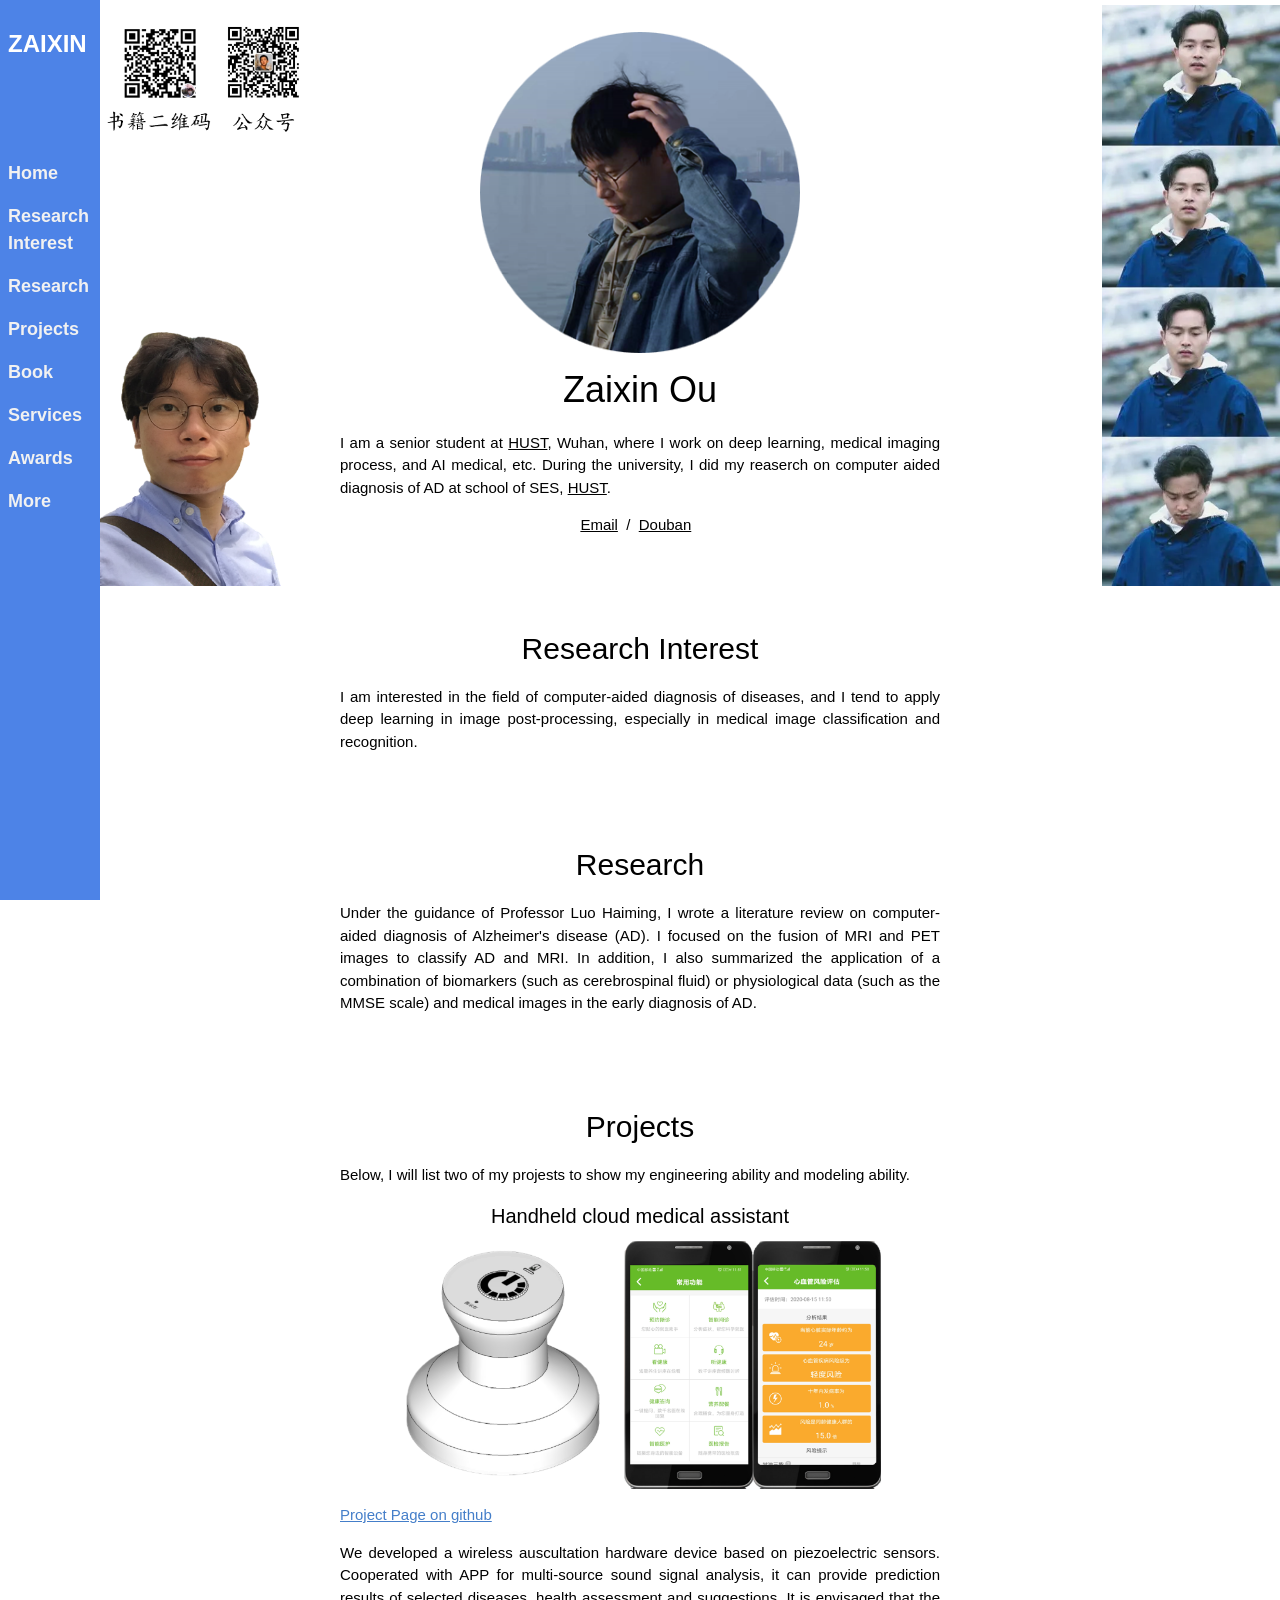
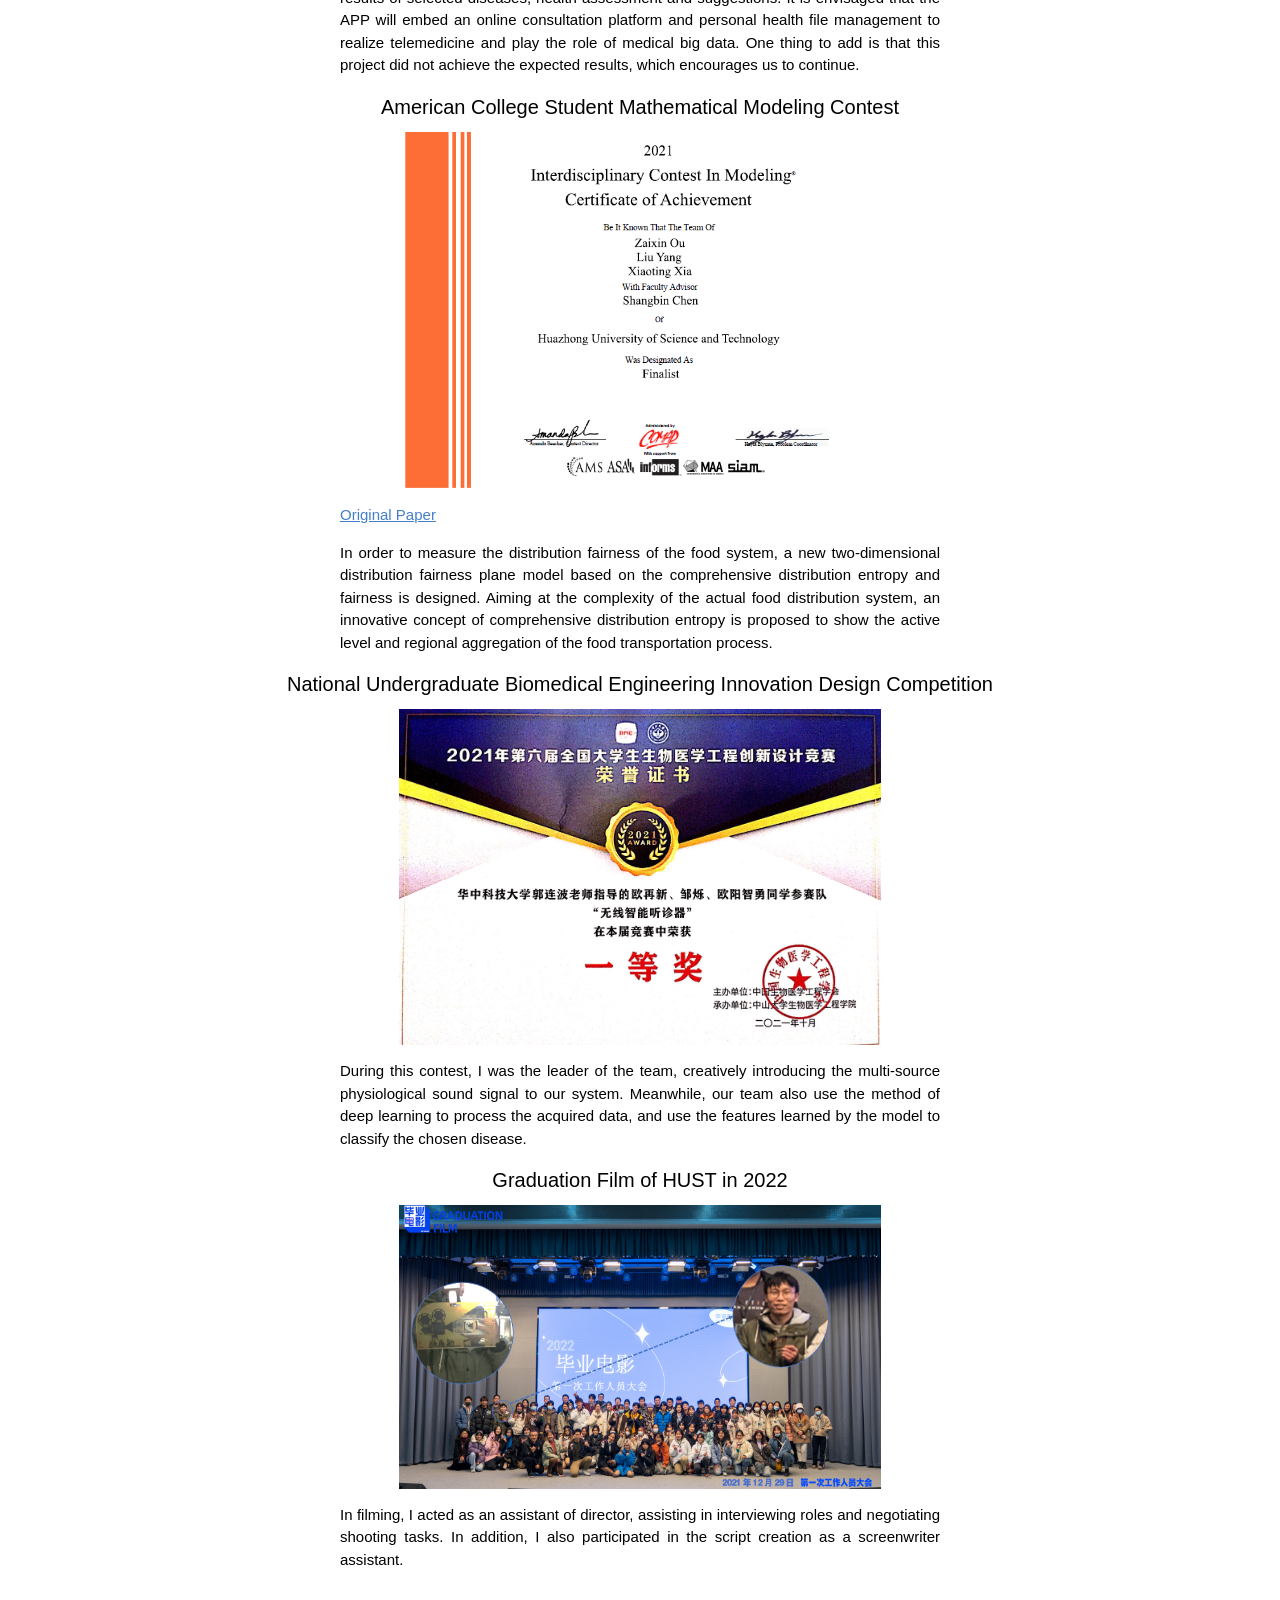
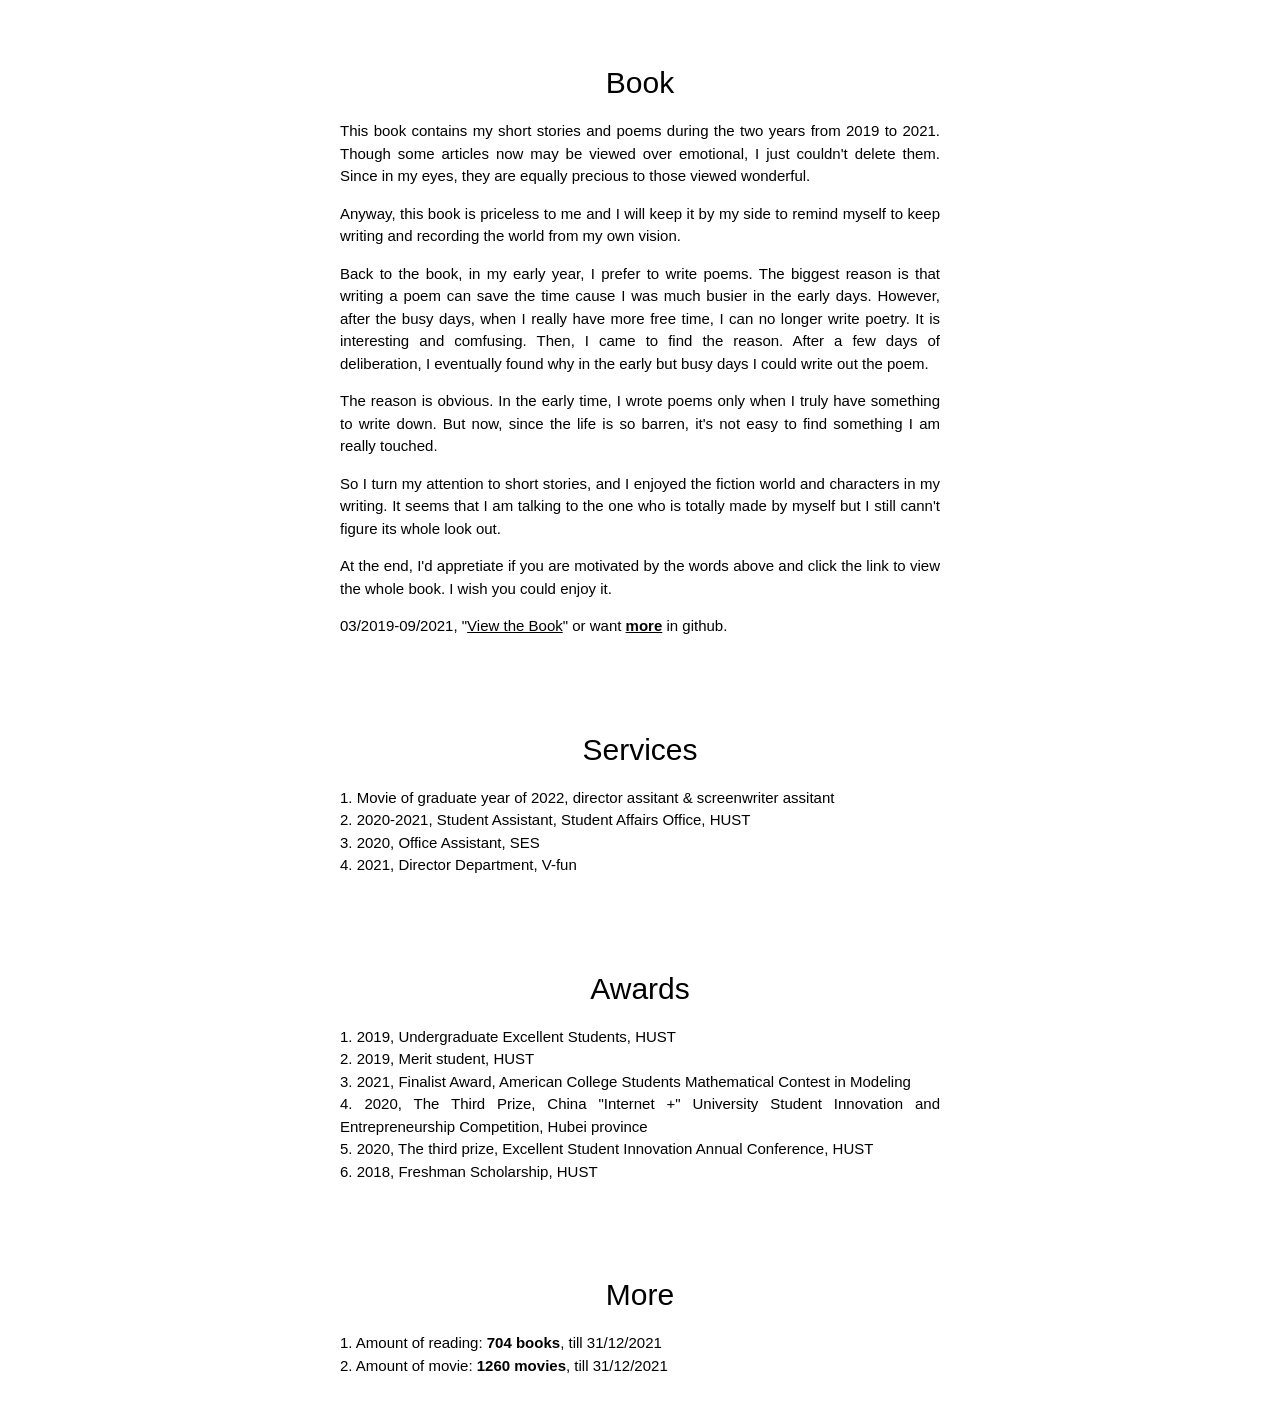
<file: index.html>
<!DOCTYPE html>
<html xmlns="http://www.w3.org/1999/xhtml" xml:lang="en">

<head>

  <title>Zaixin Ou's Homepage</title>

  <meta charset="UTF-8">
  <meta name="viewport" content="width=device-width, initial-scale=1">
  <meta http-equiv="Content-Type" content="text/html; charset=UTF-8">
  <meta name="description" content="Zaixin Ou is a senior student at HUST">
  <meta name="keywords" content="Zaixin Ou, 欧再新, zaixinou, Zaixin, Ou, Deep Learning, Medical imaging process, AI medical">
  <meta name="author" content="Zaixin Ou" />


  <link rel="stylesheet" href="w3.css">

  <style>
  .w3-sidebar a {font-family: "Roboto", sans-serif}
  body,h1,h2,h3,h4,h5,h6,.w3-wide {font-family: "Montserrat", sans-serif;}
  </style>
  <link rel="icon" type="image/png" href="images/icons.png">
</head>

<body background="images/background-removebg-preview.png" style=" background-repeat:no-repeat ;background-size:100%; background-attachment: fixed;" class="w3-content" style="max-width:1000px">

<!-- Sidebar/menu -->
<nav class="w3-sidebar w3-bar-block w3-blue w3-collapse w3-top" style="z-index:3;width:100px;float:left" id="mySidebar">
  <div class="w3-container w3-display-container w3-padding-16">
  <h3><b>ZAIXIN</b></h3>
  </div>
  <div class="w3-padding-64 w3-text-light-grey w3-large" style="font-weight:bold">
    <a href="#home" class="w3-bar-item w3-button">Home</a>
    <a href="#news" class="w3-bar-item w3-button">Research Interest</a>
    <a href="#publications" class="w3-bar-item w3-button">Research</a>
    <a href="#projects" class="w3-bar-item w3-button">Projects</a>
    <a href="#talks" class="w3-bar-item w3-button">Book</a>
    <a href="#service" class="w3-bar-item w3-button">Services</a>
    <a href="#award" class="w3-bar-item w3-button">Awards</a>
    <a href="#more" class="w3-bar-item w3-button">More</a>

  </div>
</nav>

<header class="w3-bar w3-top w3-hide-large w3-black w3-xlarge">
  <div class="w3-bar-item w3-padding-24">ZAIXIN</div>
  <a href="javascript:void(0)" class="w3-bar-item w3-button w3-padding-24 w3-right"  style="font-stretch: extra-expanded;" onclick="w3_open()"><b>≡</b></a>
  </div>
</header>

<!-- Overlay effect when opening sidebar on small screens -->

<div class="w3-overlay w3-hide-large" onclick="w3_close()" style="cursor:pointer" title="close side menu" id="myOverlay"></div>

<!-- !PAGE CONTENT! -->
<div class="w3-main" style="margin-left:0px">

  <div class="w3-hide-large" style="margin-top:83px"></div>
    <div class="w3-container w3-center w3-padding-32" id="home">
      <img style="width: 80%;max-width: 320px" alt="profile photo" src="images/zaixin ou.png">
      <h1>Zaixin Ou</h1>
        <p class="w3-justify" style="width:100%;border:0px;border-spacing:0px;border-collapse:separate;margin-right:auto;margin-left:auto;max-width:600px">
          I am a senior student at <a href="https://www.hust.edu.cn/">HUST</a>, Wuhan, where I work on deep learning, medical imaging process, and AI medical, etc. During the university, I did my reaserch on computer aided diagnosis of AD at school of SES, <a href="https://https://www.hust.edu.cn/">HUST</a>. 
        </p>
        <p class="w3-center">
          <a href="mailto:u201814460@hust.edu.cn">Email</a> &nbsp/&nbsp
          <a href="https://www.douban.com/people/xukanshan/">Douban</a> &nbsp
        </p>
        <!--</tbody></table>-->
    </div>

  <div class="w3-container  w3-center w3-padding-32" id="news">
    <h2>Research Interest</h2>
      <p class="w3-justify" style="width:100%;border:0px;border-spacing:0px;border-collapse:separate;margin-right:auto;margin-left:auto;max-width:600px">
        I am interested in the field of computer-aided diagnosis of diseases, and I tend to apply deep learning in image post-processing, especially in medical image classification and recognition.
      </p>

  </div>


  <div class="w3-container w3-center w3-padding-32" id="publications">
    <h2>Research</h2>
    <p class="w3-justify" style="width:100%;border:0px;border-spacing:0px;border-collapse:separate;margin-right:auto;margin-left:auto;max-width:600px">
        Under the guidance of Professor Luo Haiming, I wrote a literature review on computer-aided diagnosis of Alzheimer's disease (AD). I focused on the fusion of MRI and PET images to classify AD and MRI. In addition, I also summarized the application of a combination of biomarkers (such as cerebrospinal fluid) or physiological data (such as the MMSE scale) and medical images in the early diagnosis of AD. 
      </p>
  </div>

  <div class="w3-container w3-center w3-padding-32" id="projects">
    <h2>Projects</h2>
    <p class="w3-justify" style="width:100%;border:0px;border-spacing:0px;border-collapse:separate;margin-right:auto;margin-left:auto;max-width:600px">
        Below, I will list two of my projests to show my engineering ability and modeling ability.
    </p>
        <h4>Handheld cloud medical assistant</h4>
        <img style="width:50%;" src="images/project1.png"> 
        <p class="w3-justify" style="width:100%;border:0px;border-spacing:0px;border-collapse:separate;margin-right:auto;margin-left:auto;max-width:600px">
        <a style="color: #447ec9" href="https://github.com/Ouzaixin/Handheld-cloud-medical-assistant">Project Page on github</a>
        </p>
        <p class="w3-justify" style="width:100%;border:0px;border-spacing:0px;border-collapse:separate;margin-right:auto;margin-left:auto;max-width:600px">
        We developed a wireless auscultation hardware device based on piezoelectric sensors. Cooperated with APP for multi-source sound signal analysis, it can provide prediction results of selected diseases, health assessment and suggestions. It is envisaged that the APP will embed an online consultation platform and personal health file management to realize telemedicine and play the role of medical big data.
        One thing to add is that this project did not achieve the expected results, which encourages us to continue.
        </p> 
    
        <h4>American College Student Mathematical Modeling Contest</h4>
        <img style="width:50%;" src="images/meisai.png"> 
        <p class="w3-justify" style="width:100%;border:0px;border-spacing:0px;border-collapse:separate;margin-right:auto;margin-left:auto;max-width:600px">
        <a style="color: #447ec9" href="data/meisai.pdf">Original Paper</a><br>
        <p class="w3-justify" style="width:100%;border:0px;border-spacing:0px;border-collapse:separate;margin-right:auto;margin-left:auto;max-width:600px"> 
          In order to measure the distribution fairness of the food system, a new two-dimensional distribution fairness plane model based on the comprehensive distribution entropy and fairness is designed. Aiming at the complexity of the actual food distribution system, an innovative concept of comprehensive distribution entropy is proposed to show the active level and regional aggregation of the food transportation process.
          </p>  
        </p> 

        <h4>National Undergraduate Biomedical Engineering Innovation Design Competition</h4>
        <img style="width:50%;" src="images/生医竞赛证书.jpg"> 
        <p class="w3-justify" style="width:100%;border:0px;border-spacing:0px;border-collapse:separate;margin-right:auto;margin-left:auto;max-width:600px">
        During this contest, I was the leader of the team, creatively introducing the multi-source physiological sound signal to our system. Meanwhile, our team also use the method of 
        deep learning to process the acquired data, and use the features learned by the model to classify the chosen disease. 
        </p> 
        <h4>Graduation Film of HUST in 2022</h4>
        <img style="width:50%;" src="images/film.png"> 
        <p class="w3-justify" style="width:100%;border:0px;border-spacing:0px;border-collapse:separate;margin-right:auto;margin-left:auto;max-width:600px">
          In filming, I acted as an assistant of director, assisting in interviewing roles and negotiating shooting tasks. In addition, I also participated in the script creation as a screenwriter assistant.
        </p> 
  </div>

  <div class="w3-container w3-center w3-padding-32" id="talks">
    <h2>Book</h2>
    <p class="w3-justify" style="width:100%;border:0px;border-spacing:0px;border-collapse:separate;margin-right:auto;margin-left:auto;max-width:600px">
      This book contains my short stories and poems  during the two years from 2019 to 2021. Though some articles now may be viewed over emotional, I just couldn't delete them. Since in my eyes, they are equally precious to those viewed wonderful.</p>
      <p class="w3-justify" style="width:100%;border:0px;border-spacing:0px;border-collapse:separate;margin-right:auto;margin-left:auto;max-width:600px">
        Anyway, this book is  priceless to me and I will keep it by my side to remind myself to keep writing and recording the world from my own vision.</p>
        <p class="w3-justify" style="width:100%;border:0px;border-spacing:0px;border-collapse:separate;margin-right:auto;margin-left:auto;max-width:600px">
        Back to the book, in my early year, I prefer to write poems. The biggest reason is that writing a poem can save the time cause I was much busier in the early days. However, after the busy days, when I really have more free time, 
       I can no longer write poetry. It is interesting and comfusing. Then, I came to find the reason. After a few days of deliberation, I eventually found why in the early but busy days I could write out the poem.</p>
       <p class="w3-justify" style="width:100%;border:0px;border-spacing:0px;border-collapse:separate;margin-right:auto;margin-left:auto;max-width:600px"> 
       The reason is obvious. In the early time, I wrote poems only when I truly have something to write down. But now, since the life is so barren, it's not easy to find something I am really touched.</p>
       <p class="w3-justify" style="width:100%;border:0px;border-spacing:0px;border-collapse:separate;margin-right:auto;margin-left:auto;max-width:600px"> 
        So I turn my attention to short stories, and I enjoyed the fiction world and characters in my writing. It seems that I am talking to the one who is totally made by myself but I still cann't figure its whole look out. </p>
        <p class="w3-justify" style="width:100%;border:0px;border-spacing:0px;border-collapse:separate;margin-right:auto;margin-left:auto;max-width:600px"> 
       At the end, I'd appretiate if you are motivated by the words above and click the link to view the whole book. I wish you could enjoy it.</p>   
     </p>
     <p class="w3-justify" style="width:100%;border:0px;border-spacing:0px;border-collapse:separate;margin-right:auto;margin-left:auto;max-width:600px">
        03/2019-09/2021, "<a href="data/爱过，写过.pdf">View the Book</a>" or want <a  href="https://github.com/Ouzaixin/Writing"><strong>more</strong></a> in github.
     </p>
  </div>

  <div class="w3-container w3-center w3-padding-32" id="service">
    <h2>Services</h2>
    <p class="w3-justify" style="width:100%;border:0px;border-spacing:0px;border-collapse:separate;margin-right:auto;margin-left:auto;max-width:600px">
    1. Movie of graduate year of 2022, director assitant & screenwriter assitant<br/>
    2. 2020-2021, Student Assistant, Student Affairs Office, HUST<br/>
    3. 2020, Office Assistant, SES<br/>
    4. 2021, Director Department, V-fun<br/>
    </p>
  </div>

  <div class="w3-container w3-center w3-padding-32" id="award">
    <h2>Awards</h2>
    <p class="w3-justify" style="width:100%;border:0px;border-spacing:0px;border-collapse:separate;margin-right:auto;margin-left:auto;max-width:600px">
    1. 2019, Undergraduate Excellent Students, HUST<br/>
    2. 2019, Merit student, HUST<br/>
    3. 2021, Finalist Award, American College Students Mathematical Contest in Modeling<br/>
    4. 2020, The Third Prize, China "Internet +" University Student Innovation and Entrepreneurship Competition, Hubei province<br/>
    5. 2020, The third prize, Excellent Student Innovation Annual Conference, HUST<br/>
    6. 2018, Freshman Scholarship, HUST<br/>
    </p>

  </div>  

  <div class="w3-container w3-center   w3-padding-32" id="more">
    <h2>More</h2>
    <p class="w3-justify" style="width:100%;border:0px;border-spacing:0px;border-collapse:separate;margin-right:auto;margin-left:auto;max-width:600px">
    1. Amount of reading: <strong>704 books</strong>, till 31/12/2021<br/>
    2. Amount of movie: <strong>1260 movies</strong>, till 31/12/2021<br/>
    </p>
  </div>
</div>
</body>
</html>
</file>
